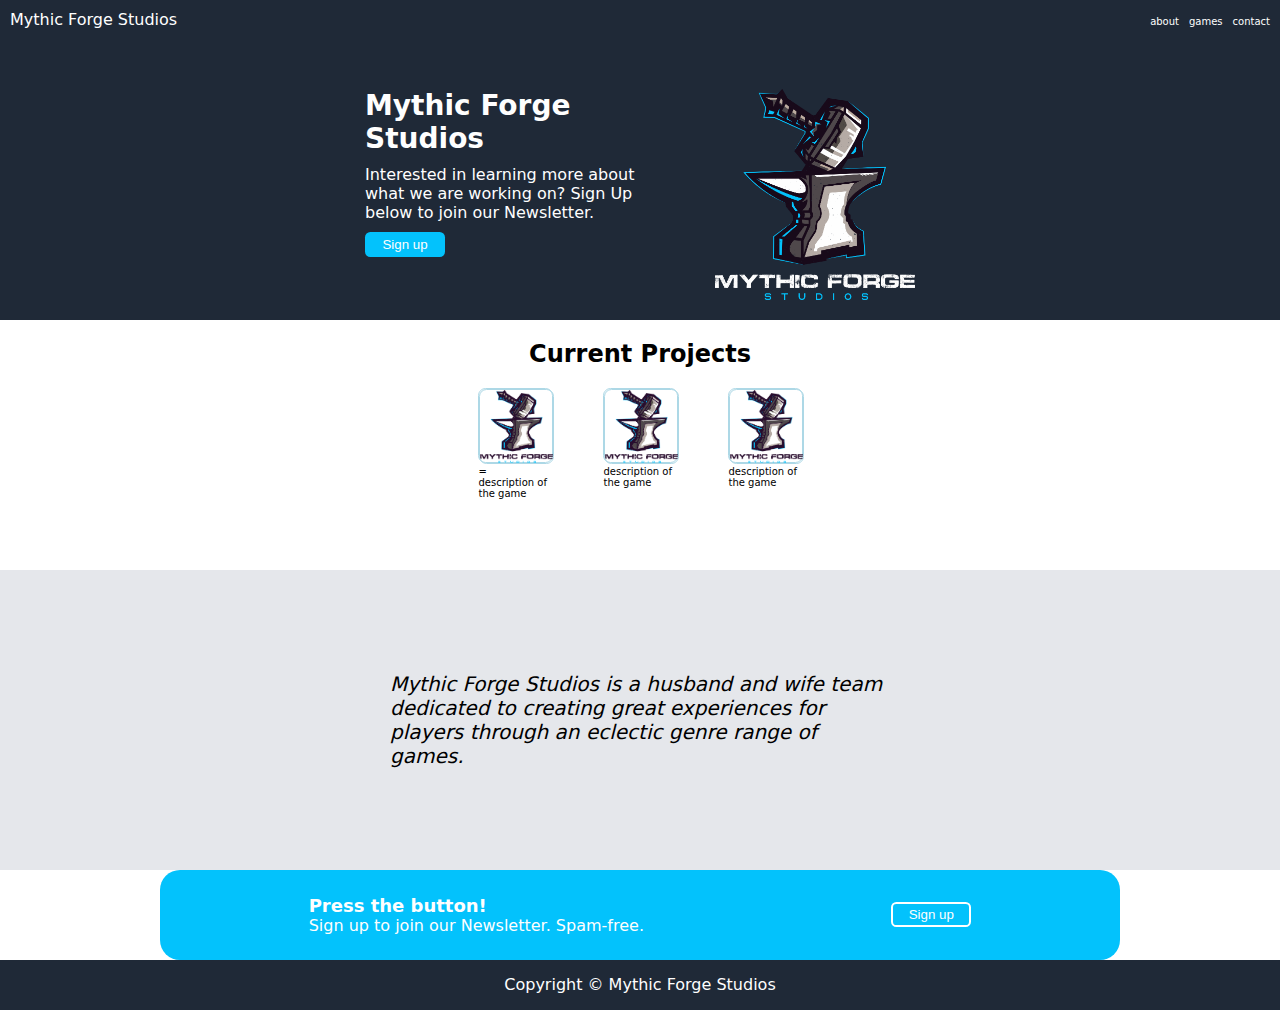
<file: index.html>
<!DOCTYPE html>
<html lang="en">
  <head>
    <meta charset="UTF-8" />
    <meta name="viewport" content="width=device-width, initial-scale=1.0" />
    <link rel="stylesheet" href="style.css" />
    <title>Mythic Forge Studios</title>
  </head>
  <body>
    <!--TOP PANEL-->
    <div class="top-panel">
      <div class="header">
        Mythic Forge Studios
        <ul>
          <li><a href="deadlink">about</a></li>
          <li><a href="deadlink">games</a></li>
          <li><a href="deadlinke">contact</a></li>
        </ul>
      </div>

      <div class="content-top">
        <div class="top-left-panel">
          <p class="hero">Mythic Forge Studios</p>
          <p class="hero-details">
            Interested in learning more about what we are working on? Sign Up
            below to join our Newsletter.
          </p>
          <button>Sign up</button>
        </div>
        <img src="./resources/logo.png" alt="Mythic Forge Studios Logo" />
      </div>
    </div>

    <!--TOP MIDDLE PANEL-->

    <div class="top-middle-panel">
      <h2>Current Projects</h2>
      <div class="cards">
        <div class="card">
          <img src="./resources/logo-white-background.png" alt="" />=
          <p>description of the game</p>
        </div>
        <div class="card">
          <img src="./resources/logo-white-background.png" alt="" />
          <p>description of the game</p>
        </div>

        <div class="card">
          <img src="./resources/logo-white-background.png" alt="" />
          <p>description of the game</p>
        </div>
      </div>
    </div>

    <!--BOTTOM MIDDLE PANEL-->

    <div class="bottom-middle-panel">
      <p>
        Mythic Forge Studios is a husband and wife team dedicated to creating
        great experiences for players through an eclectic genre range of games.
      </p>
    </div>

    <!--BOTTOM PANEL-->
    <div class="bottom-panel">
      <div class="bottom-content">
        <div class="bottom-text">
          <h2>Press the button!</h2>
          <p>Sign up to join our Newsletter. Spam-free.</p>
        </div>
        <button>Sign up</button>
      </div>
    </div>

    <!--FOOTER-->

    <div class="bottom">
      <div class="footer">
        <p>Copyright © Mythic Forge Studios</p>
      </div>
    </div>
  </body>
</html>
</file>
<file: style.css>
*{
  margin: 0%;
  padding: 0%;
  box-sizing: border-box;
}

body {
  font-family: system-ui, Roboto, sans-serif;
  min-height: 100vh;
  display: flex;
  flex-direction: column;
}
.top-panel, .footer {
  background-color: #1f2937;
  color: #fefefe;
}

.header {
  display: flex;
  justify-content: space-between;
  align-items: center;
  padding: 10px 10px;
}

ul {
  display: flex;
  gap: 10px;
  list-style: none;
}

a {
  color: #fefefe;
  text-decoration: none;
  font-size: 10px;
}

.content-top {
  display: flex;
  justify-content: center;
  align-items: flex-start;
  gap: 50px;
  padding: 50px 100px 20px;
}
.top-left-panel {
  display: flex;
  flex-wrap: wrap;
  flex-direction: column;
  gap: 10px;
  max-width: 300px;
}

img {
  max-width: 200px;
}

.hero {
  font-size: 28px;
  font-weight: 900;
  margin: 0;
}
.hero-details {
  font-size: 16px;
}


.top-middle-panel {
  display: flex;
  flex-direction: column;
  align-items: center;  
  gap: 20px;
  height: 250px;
  padding-top: 20px;
}

.cards {
  display: flex;
  justify-content: center; /* center children horizontally */
  align-items: center;
  gap: 50px;
  max-width: 200px; /* control how wide the container is */
}

.card,
.cards img {
  width: 75px;
  height: 75px;
  box-sizing: border-box;
  border: lightblue 1pt solid;
  border-radius: 10%;
}
.card {
  font-size: 10px;
}

.bottom-middle-panel {
  display: flex;
  justify-content: center;
  align-items: center;
  background-color: #e5e7eb;
  /* margin: 0 auto; */
  /* margin-bottom: 100px; */
  height: 300px;
  width: 100%;
  padding: 20px;
}
.bottom-middle-panel p {
  width: 500px;
  font-style: italic;
  font-weight: 200;
  font-size: 20px;
}

.bottom-panel {
  display: flex;
  justify-content: center;
  align-items: center;
  width: 100%;
  /* background-color: purple; */
  flex: 1;
}


.bottom-content {
  display: flex;
  justify-content: space-around;
  align-items: center;
  width: 75%;
  /* height: 100px; */
  background-color: #03c2fc;
  padding: 25px;
  color: #fefefe;
  border-radius: 15pt;
}


.bottom-content h2{
  font-size: 18px;
}

button {
  width: 80px;
  height: 25px;
  color: #fefefe;
  background-color: #03c2fc;
  border-color: white;
  border-radius: 4pt;
  border-style: none;
}

.bottom-content button{
  border-style: solid;
  border-width: 1;
  border-color: white;

}

.bottom{
  display: flex;
  justify-content: center;
  align-items: center;
  width: 100%;
  height: 50px;
  background-color: #1f2937;
  margin-top: auto;
}
</file>
